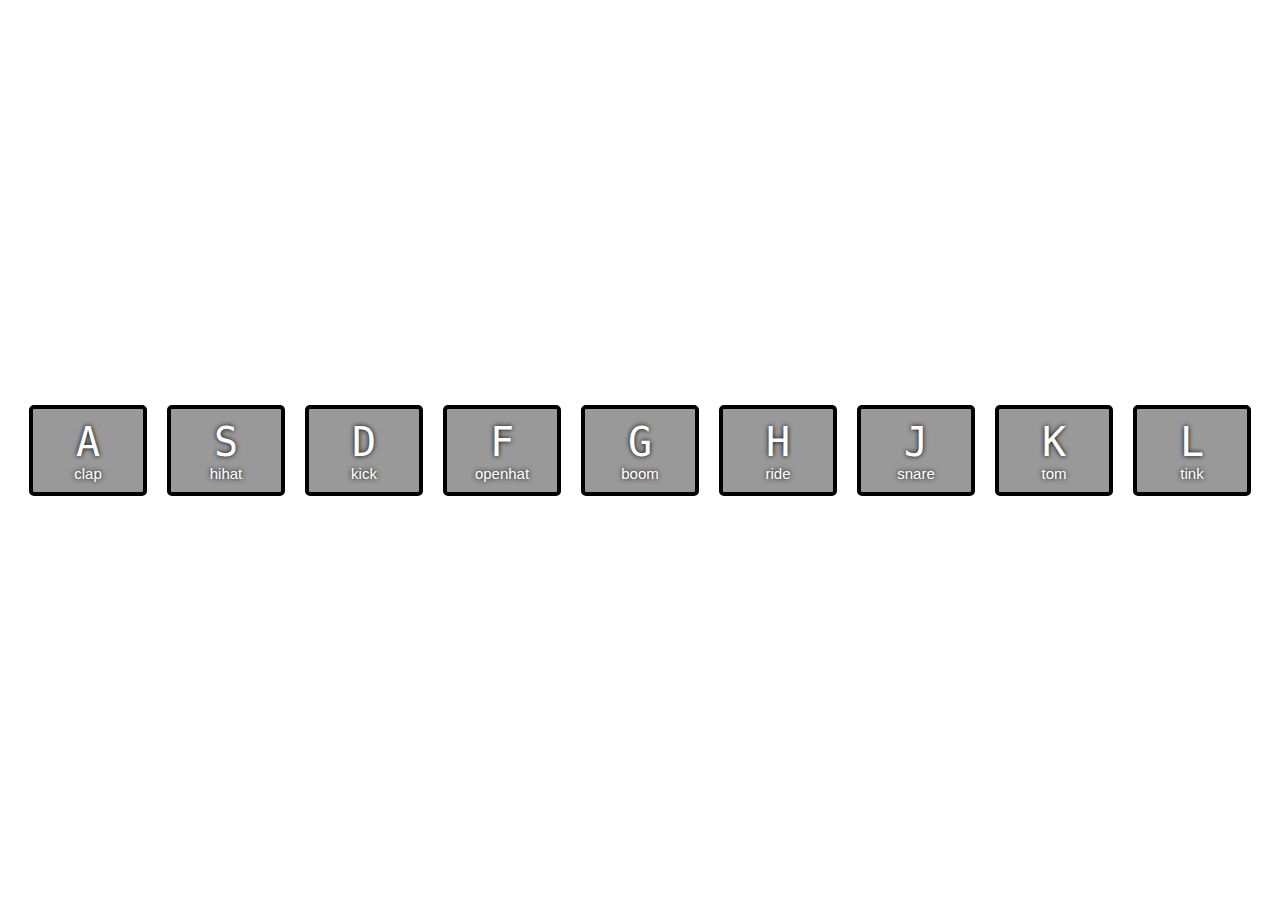
<file: day-one/index.html>
<!DOCTYPE html>
<html lang="en">
<head>
  <meta charset="UTF-8">
  <title>JS Drum Kit</title>
  <link rel="stylesheet" href="styles/style.css">
</head>
<body>


  <div class="keys">
    <div data-key="65" class="key">
      <kbd>A</kbd>
      <span class="sound">clap</span>
    </div>
    <div data-key="83" class="key">
      <kbd>S</kbd>
      <span class="sound">hihat</span>
    </div>
    <div data-key="68" class="key">
      <kbd>D</kbd>
      <span class="sound">kick</span>
    </div>
    <div data-key="70" class="key">
      <kbd>F</kbd>
      <span class="sound">openhat</span>
    </div>
    <div data-key="71" class="key">
      <kbd>G</kbd>
      <span class="sound">boom</span>
    </div>
    <div data-key="72" class="key">
      <kbd>H</kbd>
      <span class="sound">ride</span>
    </div>
    <div data-key="74" class="key">
      <kbd>J</kbd>
      <span class="sound">snare</span>
    </div>
    <div data-key="75" class="key">
      <kbd>K</kbd>
      <span class="sound">tom</span>
    </div>
    <div data-key="76" class="key">
      <kbd>L</kbd>
      <span class="sound">tink</span>
    </div>
  </div>

  <audio data-key="65" src="sounds/clap.wav"></audio>
  <audio data-key="83" src="sounds/hihat.wav"></audio>
  <audio data-key="68" src="sounds/kick.wav"></audio>
  <audio data-key="70" src="sounds/openhat.wav"></audio>
  <audio data-key="71" src="sounds/boom.wav"></audio>
  <audio data-key="72" src="sounds/ride.wav"></audio>
  <audio data-key="74" src="sounds/snare.wav"></audio>
  <audio data-key="75" src="sounds/tom.wav"></audio>
  <audio data-key="76" src="sounds/tink.wav"></audio>

<script type="text/javascript" src="scripts/script.js"></script>

</body>
</html>
</file>
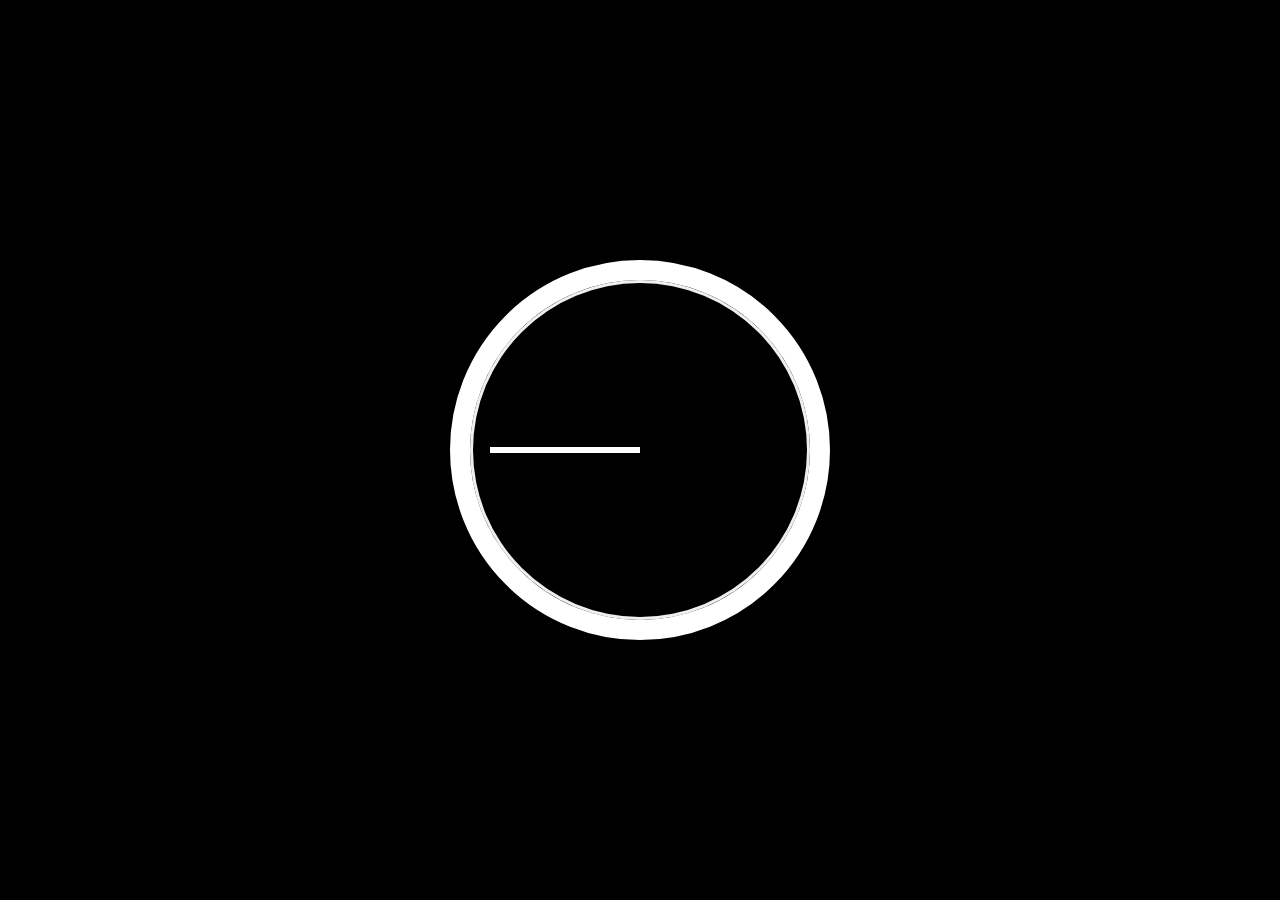
<file: day-two/index.html>
<!DOCTYPE html>
<html lang="en">
  <head>
    <meta charset="utf-8">
    <link rel="stylesheet" type="text/css" href="styles/style.css">
    <title>Clock Clock</title>
  </head>
  <body>

    <div class="clock">
      <div class="clock-face">
        <div class="hand hour-hand"></div>
        <div class="hand min-hand"></div>
        <div class="hand second-hand"></div>
      </div>
    </div>

<script>

</script>

  </body>
</html>
</file>
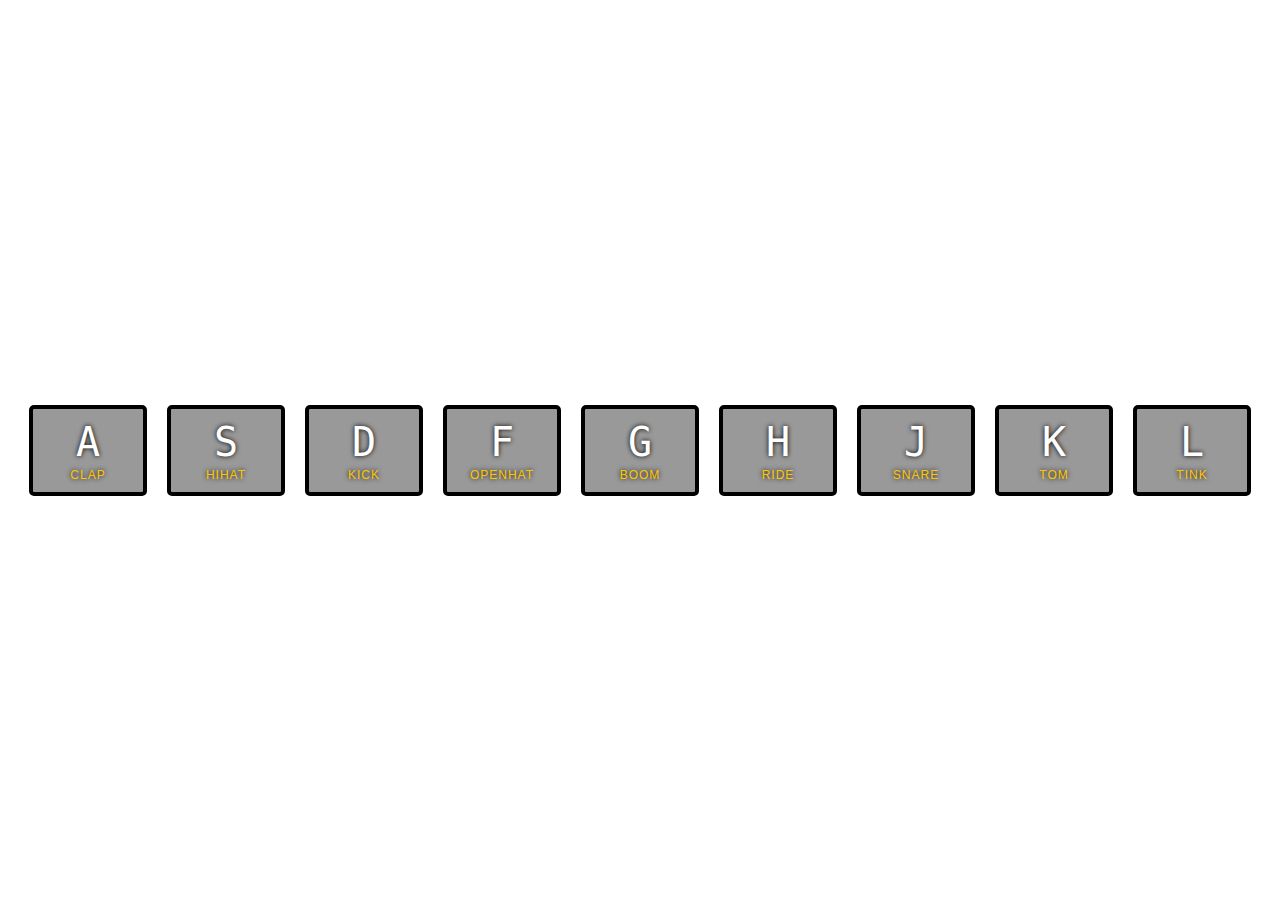
<file: day-one/index-START.html>
<!DOCTYPE html>
<html lang="en">
<head>
  <meta charset="UTF-8">
  <title>JS Drum Kit</title>
  <link rel="stylesheet" href="style.css">
</head>
<body>


  <div class="keys">
    <div data-key="65" class="key">
      <kbd>A</kbd>
      <span class="sound">clap</span>
    </div>
    <div data-key="83" class="key">
      <kbd>S</kbd>
      <span class="sound">hihat</span>
    </div>
    <div data-key="68" class="key">
      <kbd>D</kbd>
      <span class="sound">kick</span>
    </div>
    <div data-key="70" class="key">
      <kbd>F</kbd>
      <span class="sound">openhat</span>
    </div>
    <div data-key="71" class="key">
      <kbd>G</kbd>
      <span class="sound">boom</span>
    </div>
    <div data-key="72" class="key">
      <kbd>H</kbd>
      <span class="sound">ride</span>
    </div>
    <div data-key="74" class="key">
      <kbd>J</kbd>
      <span class="sound">snare</span>
    </div>
    <div data-key="75" class="key">
      <kbd>K</kbd>
      <span class="sound">tom</span>
    </div>
    <div data-key="76" class="key">
      <kbd>L</kbd>
      <span class="sound">tink</span>
    </div>
  </div>

  <audio data-key="65" src="sounds/clap.wav"></audio>
  <audio data-key="83" src="sounds/hihat.wav"></audio>
  <audio data-key="68" src="sounds/kick.wav"></audio>
  <audio data-key="70" src="sounds/openhat.wav"></audio>
  <audio data-key="71" src="sounds/boom.wav"></audio>
  <audio data-key="72" src="sounds/ride.wav"></audio>
  <audio data-key="74" src="sounds/snare.wav"></audio>
  <audio data-key="75" src="sounds/tom.wav"></audio>
  <audio data-key="76" src="sounds/tink.wav"></audio>

<script>

</script>


</body>
</html>
</file>
<file: day-one/styles/style.css>
html {
  font-size: 10px;
  background: ;<--!some url-->
}

body,html {
  margin: 0;
  padding: 0;
  font-family: sans-serif;
}

.keys {
  display: flex;
  flex: 1;
  min-height: 100vh;
  align-items: center;
  justify-content: center;
}

.key {
  border: .4rem solid black;
  border-radius: .5rem;
  margin: 1rem;
  font-size: 1.5rem;
  padding: 1rem .5rem;
  transition: all .07s ease;
  width: 10rem;
  text-align: center;
  color: white;
  background: rgba(0,0,0,0.4);
  text-shadow: 0 0 .5rem black;
}

.playing {
  transform: scale(1.1);
  border-color: #ffc600;
  box-shadow: 0 0 1rem #ffc600;
}

kbd {
  display: block;
  font-size: 4rem;
}
</file>
<file: day-two/styles/style.css>
html {
  background: black;
  text-align: center;
  font-size: 10px;
}

body {
  margin: 0;
  font-size: 2rem;
  display: flex;
  flex: 1;
  min-height: 100vh;
  align-items: center;
}

.clock {
  width: 30rem;
  height: 30rem;
  border: 20px solid white;
  border-radius: 50%;
  margin: 50px auto;
  position: relative;
  padding: 2rem;
  box-shadow:
    0 0 0 4px rgba(0,0,0,0.1),
    inset 0 0 0 3px #EFEFEF,
    inset 0 0 10px black,
    0 0 10px rgba(0,0,0,0.2);
}

.clock-face {
  position: relative;
  width: 100%;
  height: 100%;
  transform: translateY(-3px); /* account for the height of the clock hands */
}

.hand {
  width: 50%;
  height: 6px;
  background: white;
  position: absolute;
  top: 50%;
}
</file>
<file: day-one/style.css>
html {
  font-size: 10px;
  background: url('https://i.imgur.com/b9r5sEL.jpg') bottom center;
  background-size: cover;
}

body,html {
  margin: 0;
  padding: 0;
  font-family: sans-serif;
}

.keys {
  display: flex;
  flex: 1;
  min-height: 100vh;
  align-items: center;
  justify-content: center;
}

.key {
  border: .4rem solid black;
  border-radius: .5rem;
  margin: 1rem;
  font-size: 1.5rem;
  padding: 1rem .5rem;
  transition: all .07s ease;
  width: 10rem;
  text-align: center;
  color: white;
  background: rgba(0,0,0,0.4);
  text-shadow: 0 0 .5rem black;
}

.playing {
  transform: scale(1.1);
  border-color: #ffc600;
  box-shadow: 0 0 1rem #ffc600;
}

kbd {
  display: block;
  font-size: 4rem;
}

.sound {
  font-size: 1.2rem;
  text-transform: uppercase;
  letter-spacing: .1rem;
  color: #ffc600;
}
</file>
